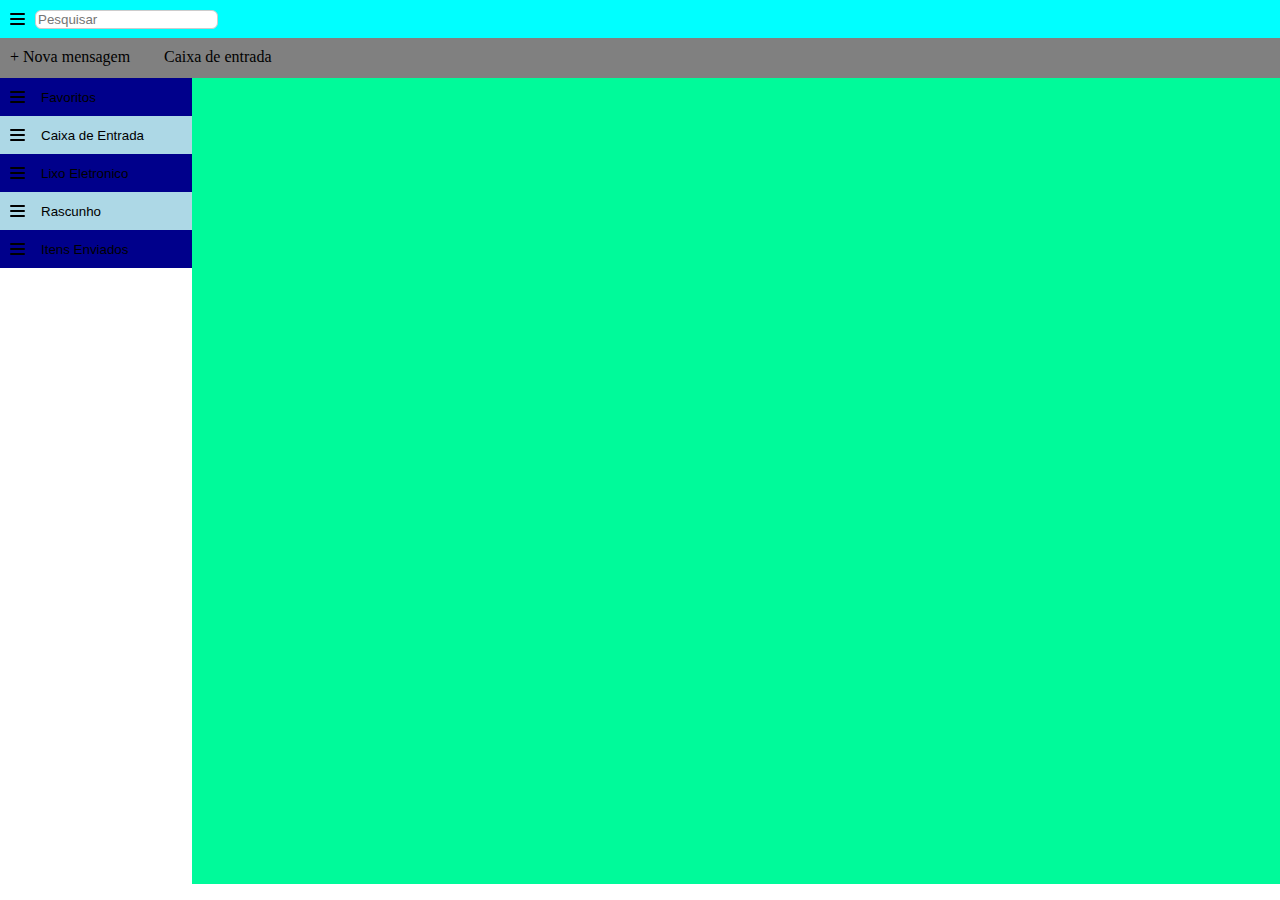
<file: paginas/caixa de entrada.html>
<html>
<head>
	<link rel="stylesheet" type="text/css" href="css/estilo.css">
	<script type="text/javascript" src="funcoes/jquery-3.4.1.js"></script>
	<script type="text/javascript" src="funcoes/funcoes.js"></script>
	<script type="text/javascript" src="funcoes/funcoes2.js"></script>
</head>
<body>
	<div class="div0">
		<div class="divSuperior">
			<div class="div1">
				<div class="divMenu">
					<div class="menuIcon"></div>
					<div class="menuIcon"></div>
					<div class="menuIcon"></div>
				</div>

				<input class="pesquisa" type="text" placeholder="Pesquisar">
			</div>
			<div class="div2">
				<a class="novaMsn" href="#">+ Nova mensagem</a>
				Caixa de entrada
			</div>
		</div>
		<div class="divInferior">
			<div class="div3">
				<iframe src="pagina/menu.html" width="100%" height="50%" frameborder="0" scrolling="no"></iframe>
			</div>
		</div>
		<div class="div4">
		</div>
	</div>
</body>
</html>
</file>
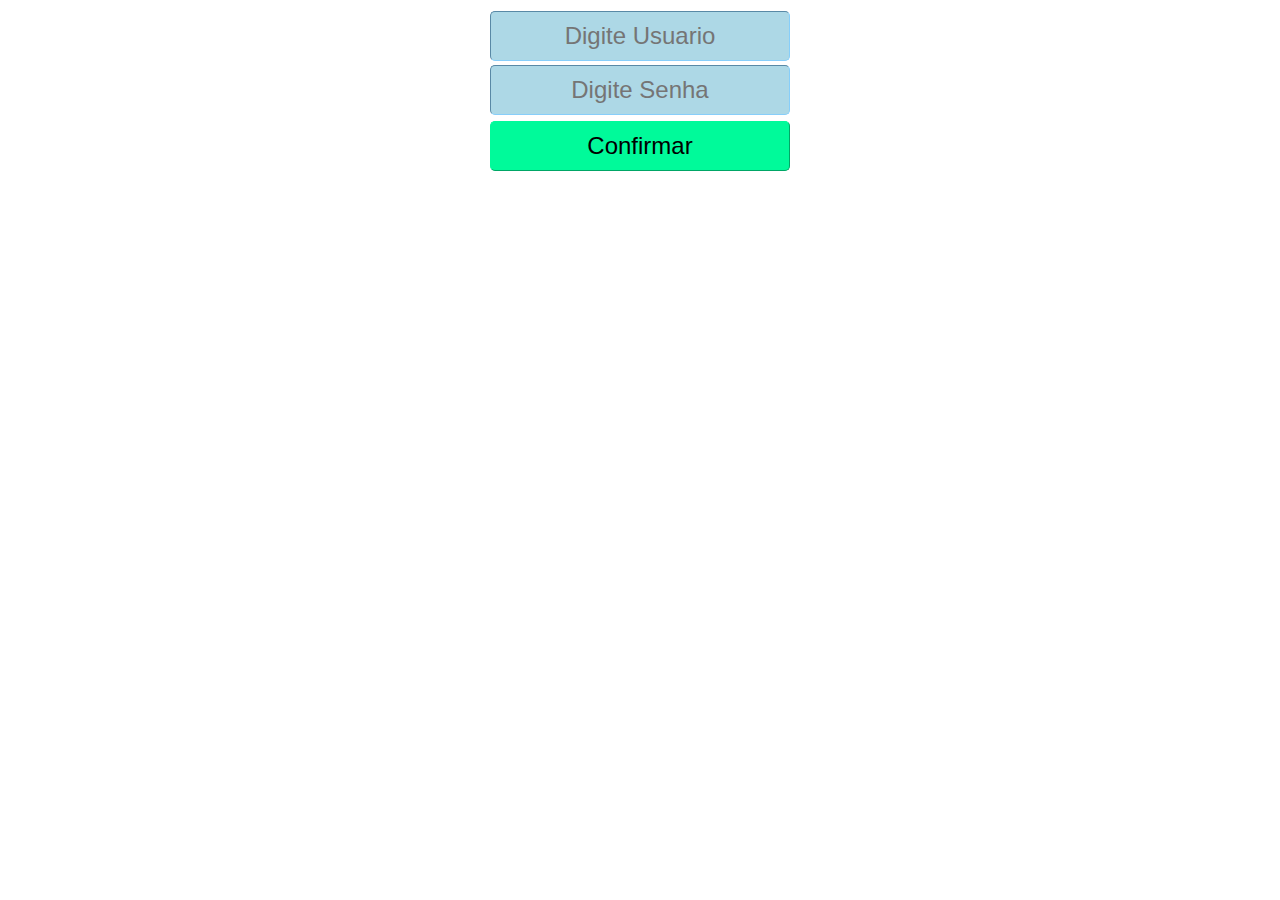
<file: paginas/login.html>
<html>
<head>
	<title>Login Email</title>
	<link rel="icon" type="image/x-icon" href="../imagens/icone.ico">
	<link rel="stylesheet" type="text/css" href="css/estilo.css">
	<script type="text/javascript" src="funcoes/jquery-3.4.1.js"></script>
	<script type="text/javascript" src="funcoes/funcoes.js"></script>
	<script type="text/javascript" src="funcoes/funcoes2.js"></script>
</head>
<body>
	<div align="center">
		<table>
			<tr>
				<td><input class="textoLogin" type="text" placeholder="digite Usuario"></td>
			</tr>
			<tr>
				<td><input class="textoLogin" type="password" placeholder="digite senha"></td>
			</tr>
		</table>
		<table>
			<tr>
				<td><button class="confirma" onclick="location.href='caixa de entrada.html'">Confirmar</button></td>
			</tr>
		</table>
	</div>
</body>
</html>
</file>
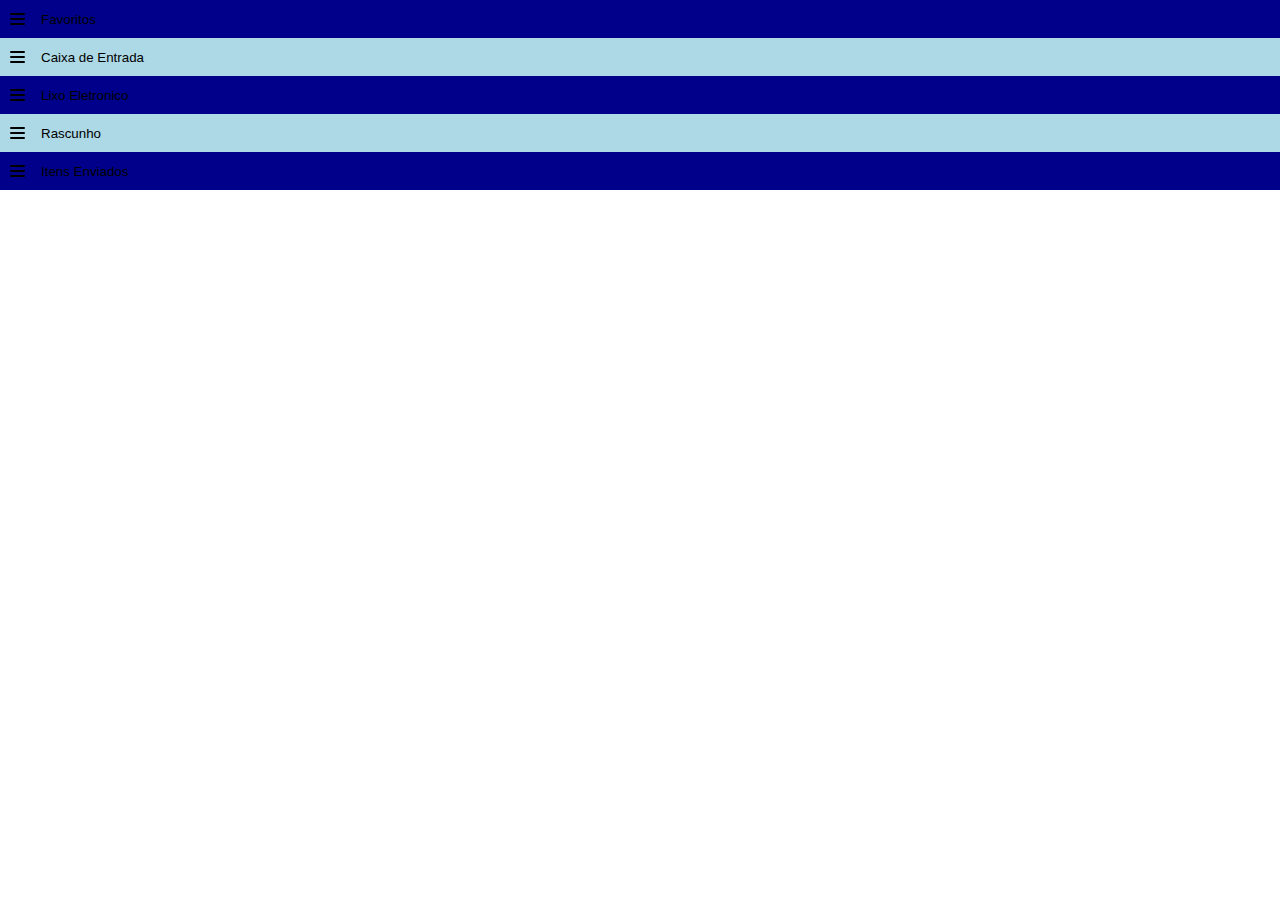
<file: paginas/pagina/menu.html>
<html>
<head>
	<link rel="stylesheet" type="text/css" href="../css/estilo.css">
	<script type="text/javascript" src="../funcoes/jquery-3.4.1.js"></script>
	<script type="text/javascript" src="../funcoes/funcoes.js"></script>
	<script type="text/javascript" src="../funcoes/funcoes2.js"></script>
</head>
<body>
	<div class="div0">
		<div class="azulE">
			<div class="menuDiv">
				<div class="menuIcon"></div>
				<div class="menuIcon"></div>
				<div class="menuIcon"></div>
			</div>
			<button class="menu2">Favoritos</button>
		</div><br>

		<div class="azulC">
			<div class="menuDiv">
				<div class="menuIcon"></div>
				<div class="menuIcon"></div>
				<div class="menuIcon"></div>
			</div>
			<button class="menu2">Caixa de Entrada</button>
		</div><br>

		<div class="azulE">
			<div class="menuDiv">
				<div class="menuIcon"></div>
				<div class="menuIcon"></div>
				<div class="menuIcon"></div>
			</div>
			<button class="menu2">Lixo Eletronico</button>
		</div><br>

		<div class="azulC">
			<div class="menuDiv">
				<div class="menuIcon"></div>
				<div class="menuIcon"></div>
				<div class="menuIcon"></div>
			</div>
			<button class="menu2">Rascunho</button>
		</div><br>

		<div class="azulE">
			<div class="menuDiv">
				<div class="menuIcon"></div>
				<div class="menuIcon"></div>
				<div class="menuIcon"></div>
			</div>
			<button class="menu2">Itens Enviados</button>
		</div><br>
	</div>
</body>
</html>
</file>
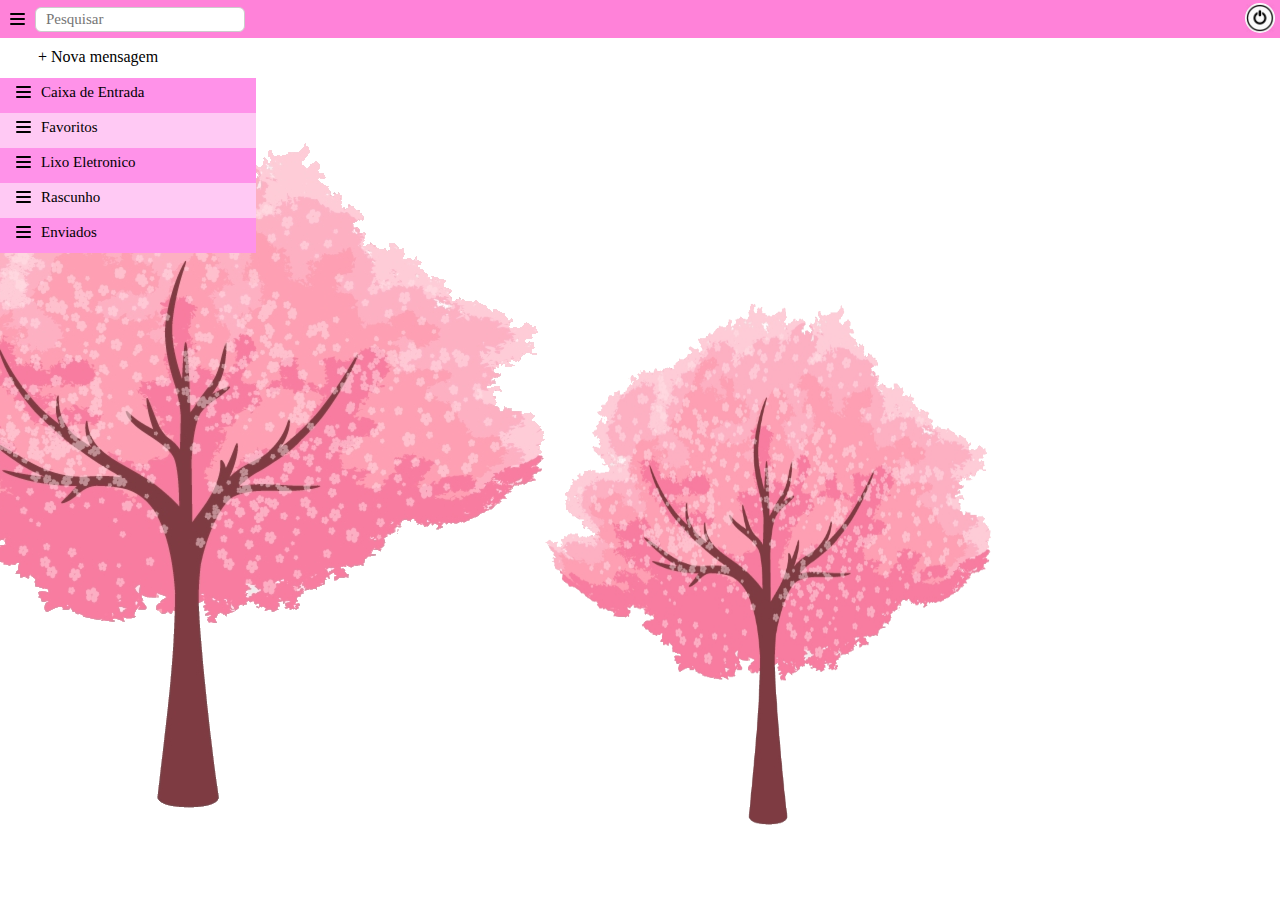
<file: projeto/paginas/caixaDeEntrada.html>
<html>
<head>
	<link rel="icon" type="image/x-icon" href="../imagens/sakuraIcon.ico">
	<link rel="stylesheet" type="text/css" href="../css/estiloEmail.css">
	<link rel="stylesheet" type="text/css" href="../css/estiloCaixaDeEntrada.css">
	<link rel="stylesheet" type="text/css" href="../css/estiloEnviados.css">
	<script type="text/javascript" src="../js/jquery-3.4.1.js"></script>
	<script type="text/javascript" src="../js/funcoesListaEmail.js"></script>
	<script type="text/javascript" src="../js/funcoesNovaMsn.js"></script>
</head>
<body>
	<div class="div0">
		<div class="divSuperior">
			<div class="div1">
				<div class="divMenu">
					<div class="menuIcon"></div>
					<div class="menuIcon"></div>
					<div class="menuIcon"></div>
				</div>
				<input class="pesquisa" type="text" placeholder="Pesquisar">
				<div class="usuario">
					<a href="../index.html">
						<img src="../imagens/logout.png" class="logout">
					</a>
				</div>
			</div>
			<div class="div2">
				<a class="novaMsn" href="novaMsn.html" >+ Nova mensagem</a>
<!--				<button class="novaMsn" id="MSN">+ Nova Mensagem</button>-->
				<b class="titulo" id="selecionado"></b>
			</div>
		</div>
		<div class="divInferior">
			<div class="div3">
<!--				<iframe src="menu.html" width="100%" height="100%" frameborder="0" scrolling="no"></iframe>-->

				<div class="divMenu0">
					<div class="rosaE">
						<button class="menu2" id="caixaEntrada">
						<div class="menuDiv menuDivArruma">
							<div class="menuIcon"></div>
							<div class="menuIcon"></div>
							<div class="menuIcon"></div>
						</div>
						Caixa de Entrada</button>
					</div><br>

					<div class="rosaC">
						<button class="menu2" id="favoritos">
							<div class="menuDiv menuDivArruma">
							<div class="menuIcon"></div>
							<div class="menuIcon"></div>
							<div class="menuIcon"></div>
						</div>
						Favoritos</button>
					</div><br>

					<div class="rosaE" id="lixoEletronico">
						<button class="menu2">
						<div class="menuDiv menuDivArruma">
							<div class="menuIcon"></div>
							<div class="menuIcon"></div>
							<div class="menuIcon"></div>
						</div>
						Lixo Eletronico</button>
					</div><br>

					<div class="rosaC" id="rascunho">
						<button class="menu2">
						<div class="menuDiv menuDivArruma">
							<div class="menuIcon"></div>
							<div class="menuIcon"></div>
							<div class="menuIcon"></div>
						</div>
						Rascunho</button>
					</div><br>

					<div class="rosaE" id="enviados">
						<button class="menu3">
						<div class="menuDiv menuDivArruma">
							<div class="menuIcon"></div>
							<div class="menuIcon"></div>
							<div class="menuIcon"></div>
						</div>
						Enviados</button>
					</div><br>
				</div>

			</div>
			<div class="div4">
<!--				<iframe src="listaEmail.html" width="100%" height="100%" frameborder="0"></iframe>-->
				<div class="divLista0">
						<!--provavelmente vamos ter que usar aquela table do ajax aqui-->
					<div id="lista"></div>
				</div>

			</div>
		</div>
	</div>
</body>
</html>
</file>
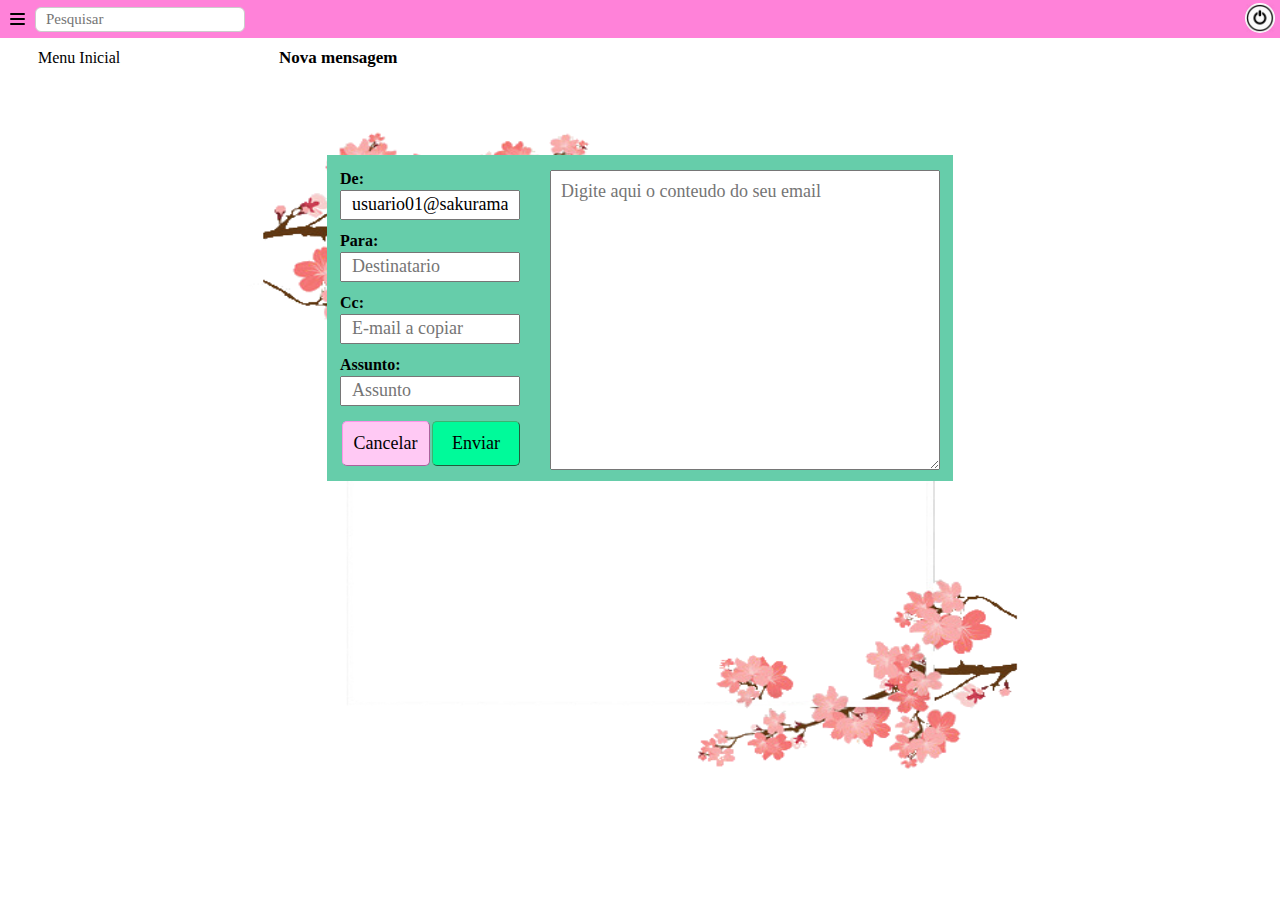
<file: projeto/paginas/novaMsn.html>
<html>
<head>
	<link rel="icon" type="image/x-icon" href="../imagens/sakuraIcon.ico">
	<link rel="stylesheet" type="text/css" href="../css/estiloNovaMsn.css">
	<link rel="stylesheet" type="text/css" href="../css/estiloEmail.css">
	<script type="text/javascript" src="../js/jquery-3.4.1.js"></script>
	<script type="text/javascript" src="../js/funcoesNovaMsn.js"></script>
</head>
<body>
	<!--Arrumar a parte de cima-->
	<div class="divSuperior">
		<div class="div1">
			<div class="divMenu">
				<div class="menuIcon"></div>
				<div class="menuIcon"></div>
				<div class="menuIcon"></div>
			</div>
			<input class="pesquisa" type="text" placeholder="Pesquisar">
			<div class="usuario">
				<a href="../index.html">
					<img src="../imagens/logout.png" class="logout">
				</a>
			</div>
		</div>
		<div class="div2">
			<a class="novaMsn" href="caixaDeEntrada.html" >Menu Inicial</a>
			<!--				<button class="novaMsn" id="MSN">+ Nova Mensagem</button>-->
			<b class="titulo">Nova mensagem</b>
		</div>

		<div class="areaMSN">
			<!--Verificar se não falta nenhuma info pedida-->
			<div class="info">
				<div>
					<b class="texto">De:</b>
					<input class="t" id="de" type="text" value="usuario01@sakuramail.com">
				</div>
				<div>
					<b class="texto">Para:</b>
					<input class="t" id="destinatario" type="text" placeholder="Destinatario">
				</div>
				<div>
					<b class="texto">Cc:</b>
					<input class="t" id="Cc" type="text" placeholder="E-mail a copiar">
				</div>
				<div>
					<b class="texto">Assunto:</b>
					<input class="t" id="assunto" type="text" placeholder="Assunto">
				</div>
				<div>
					<button class="enviar" id="envia">Enviar</button>
					<button class="cancelar" id="cancela">Cancelar</button>
				</div>
			</div>
			<div class="conteudo0">
				<textarea class="conteudo" id="conteudo" placeholder="Digite aqui o conteudo do seu email"></textarea>
			</div>
		</div>
	</body>
	</html>
</file>
<file: paginas/css/estilo.css>
.confirma{
	height: 50px;
	width: 300px;
	background-color: #00FA9A;
	font-style:arial; 
	text-align: center;
	text-transform: capitalize;
	border-style: solid 2px #CCC;
	border-radius: 5px;
	border-width: thin;
	border-color: #00FA9A;
	cursor: pointer;
	font-size: 150%;
}

.confirma:hover{
	background-color: #3CB371;;
	border-color: #2E8B57;
	cursor: pointer;
	color: white;
}

.textoLogin{
	height: 50px;
	width: 300px;
	background-color: #ADD8E6;
	font-style:arial; 
	text-align: center;
	text-transform: capitalize;
	border-style: solid 2px #CCC;
	border-radius: 5px;
	border-width: thin;
	border-color: #87CEFA;
	font-size: 150%;
}

.pesquisa{
	border: solid 1px #CCC;
	border-radius: 6px;
	float: left;
	margin-top: 10px;
}

.menu{

}

.menu:hover{
	cursor: pointer;
}

.menu2{
	width: 115px;
	height: 30px;
	text-align: left;
	border: none;
	background: none;
	float: left;
	margin-top: 4.5px;
}

.menu2:hover{
	cursor: pointer;
}

.novaMsn{
	width: 150px;
	height: 25px;
	text-align: left;
	border: none;
	background: none;
}
/*
.novaMsn:hover{
	cursor: pointer;
}

.tabela1{
	background-color: cyan;
	display: block;
	margin-top: -8px;
	margin-right: -8px;
	margin-left: -8px;
}

.tabela2{
	background-color: gray;
	display: block;
	margin-right: -8px;
	margin-left: -8px;
}

.tabela3{
	display: inline-block;
	border-collapse: collapse;
}

.tabela3 tr:nth-child(2n){
	background-color: blue;
}

.tabela3 tr:nth-child(2n+1){
	background-color: lightblue;
}

.tabela4{
	height: 100%;
	width: 100%;
	background-color: lightpink;
	margin-left: 140px;
	margin-bottom: 600px;
	margin-top: -616px;
}
*/
.div0{
	height: 100%;
	position: relative;
	margin: -8;
	display: block;
	overflow: hidden;
}

.div1{
	width: 100%;
	height: 30px;
	background-color: cyan;
	display: table;
	position: relative;
	float: top;
}

.div2{
	width: 100%;
	height: 30px;
	background-color: gray;
/*	display: inline-block;
*/	padding-top: 5px;
	padding-bottom: 5px;
	margin: none;
	float: bottom;
}

.div2 a{
	display: inline-block;
	color: black;
	text-decoration: none;
	margin-top: 5px;
	margin-left: 10PX;
}

.divSuperior{
/*	width: 100%;
*/	overflow: hidden;
/*	margin-top: -8px;
	margin-right: -8px;
	margin-left: -8px;
	position: relative;
*/	float: top;
	display: block;
}
/*
.div3{
	width: 15%;
	height: 548px;
	background-color: #D3D3D3;
	display: inline-block;
	float: left;
	z-index: auto;
}
*/

.div3{
	margin: 0;
	padding: 0;
	width: 15%;
	height: 100%;
/*	background-color: lightpink;
*/	position: fixed;
/*	height: 100%;
*/	overflow: hidden;
	float: left;
}

.div4{
	margin: 0;
	padding: 0;
	width: 85%;
	height: 100%;
	background-color: #00FA9A;
	overflow: hidden;
	float: right;
	position: relative;
}

.divInferior{
	overflow: hidden;
/*	margin-bottom: -8px;
	margin-right: -8px;
	margin-left: -8px;
*/	position: relative;
	float: bottom;
	display: grid;
	grid-template-columns: auto auto;
}

.imgMenu{
	height: 30px;
	width: 30px;
}

.divMenu{
	margin: 10px;
	display: inline-block;
	float: left;
}

.divMenu:hover{
	cursor: pointer;
}

.menuIcon{
	width: 15px;
	height: 2px;
	background-color: black;
	margin: 3px 0;
	border-radius: 30px;
}

.menuDiv{
	margin: 10px;
	display: inline-block;
	float: left;
}

.menuDiv:hover{
	cursor: pointer;
}

.azulC{
	background-color: lightblue;
	display: inline-block;
	width: 100%;	
}

.azulE{
	background-color: darkblue;
	display: inline-block;
	width: 100%;
}
/*
.div3 a{
	display: inline-block;
	color: black;
	text-decoration: none;
	margin-top: 10px;
}
*/
</file>
<file: projeto/css/estiloEmail.css>
body{
	margin: 0px;
}

.pesquisa{
	border: solid 1px #CCC;
	border-radius: 6px;
	float: left;
	margin-top: 6.5px;
	font-family:Centaur; 
	width: 210px;
	height: 25px;
	text-align: left;
	text-transform: capitalize;
	padding-left: 10px;
	padding-right: 10px;
	font-size: 15px;
}

.menu{

}

.menu:hover{
	cursor: pointer;
}

.menu2{
	width: 200px;
	height: 20px;
	margin-top: 10px;
	margin-bottom: 10px;
	text-align: left;
	border: none;
	background: none;
	float: left;
	margin-top: 5px;
	font-family:Centaur; 
	font-size: 15px;
}

.menu2:hover{
	cursor: pointer;
}

.menu3{
	width: 200px;
	height: 20px;
	margin-top: 10px;
	margin-bottom: 10px;
	text-align: left;
	border: none;
	background: none;
	float: left;
	margin-top: 5px;
	font-family:Centaur; 
	font-size: 15px;
}

.menu3:hover{
	cursor: pointer;
}

.novaMsn{
	width: 150px;
	height: 25px;
	text-align: left;
	border: none;
	background: none;
	color: white;
	font-family:Centaur;
	text-decoration: none;
}

.novaMsn:hover{
	color: blue;
	cursor: pointer;
}

.div0{
	height: 100%;
	width: 100%;
	position: relative;
	display: block;
	overflow: hidden;
	background-image: url("../imagens/sakuraFundoMenu.png");
	background-repeat: no-repeat;
	background-position: -63% 75%;
}

.div1{
	width: 100%;
	height: 30px;
	background-color: #FF82D9;
	display: table;
	float: top;
}

.div2{
	width: 100%;
	height: 30px;
	display: inline-block;
	padding-top: 5px;
	padding-bottom: 5px;
	margin: none;
	float: bottom;
}

.div2 a{
	display: inline-block;
	color: black;
	text-decoration: none;
	margin-top: 5px;
	margin-left: 38px;
	font-family:Centaur; 
}

.div2 b{
	display: inline-block;
	color: black;
	text-decoration: none;
	margin-top: 5px;
	margin-left: 62px;
	font-family:Centaur;
	font-size: 17px; 
}

.divSuperior{
	overflow: hidden;
	float: top;
	display: block;
}

.div3{
	margin: 0;
	padding: 0;
	width: 20%;
	height: 100%;
	position: fixed;
	overflow: hidden;
	float: left;
}

.div4{
	margin: 0;
	padding: 0;
	width: 80%;
	height: 88.1%;
	overflow: hidden;
	float: right;
	position: relative;
	background-image: url("../imagens/sakuraFundoMenu.png");
	background-repeat: no-repeat;
	background-position: 50% 100%;
	background-size: 550px 600px;
}

.divInferior{
	overflow: hidden;
	position: relative;
	float: bottom;
}

.imgMenu{
	height: 30px;
	width: 30px;
}

.divMenu0{
	height: 100%;
	width: 100%;
	position: relative;
	display: block;
	overflow: auto;	
}
	
.divMenu{
	margin: 10px;
	display: inline-block;
	float: left;
}

.divMenu:hover{
	cursor: pointer;
}

.menuIcon{
	width: 15px;
	height: 2px;
	background-color: black;
	margin: 3px 0;
	border-radius: 30px;
}

.menuDiv{
	margin: 10px;
	display: inline-block;
	float: left;
}

.menuDiv:hover{
	cursor: pointer;
}

.menuDivArruma{
	margin-top: -1px;
}

.rosaC{
	background-color: #FFC9F4;
	display: inline-block;
	width: 100%;
}

.rosaE{
	background-color: #FF92E9;
	display: inline-block;
	width: 100%;
}

.divLista0{
	height: 100%;
	width: 100%;
/*	background-color: #3CB371;
*/	overflow: auto;
}

.titulo{
	padding-left: 25px;
}

.usuario{
	width: 30px;
	height: 30px;
	background-color: white;
	margin: 3px 0;
	border-radius: 30px;
	float: right;
	margin-right: 5px;
}

.usuario:hover{
	background-color: #B22222;
}

.logout{
	width: 30px;
	height: 30px;
}
</file>
<file: projeto/css/estiloCaixaDeEntrada.css>
table{
	background-color: #66CDAA;
	width: 100%;
	height: 7%;
	font-size: 14px;
	text-align: left;
	/*	border-bottom-color: #3CB371;
	/*
	tem q coloca aquela linha em baixo pra dividir os emails TT
	*/
}
.linha{
	border-bottom-color: black;
}

img{
	height: 45px;
	width: 45px;
}

.l00{
	width: 9%;
}

.l01{
	width: 16%;
}

.l01o1{
	width: 5%;
}

.l02{
	width: 12%;
}

.l03{
	width: 60%;
}
</file>
<file: projeto/css/estiloEnviados.css>
table{
	background-color: #66CDAA;
	width: 100%;
	height: 6%;
	font-size: 14px;
	text-align: left;
	/*	border-bottom-color: #3CB371;
	/*
	tem q coloca aquela linha em baixo pra dividir os emails TT
	*/
}
.linha{
	border-bottom-color: #3CB371;
}

.img{
	width: 60%;
}

.l0{
	width: 9%;
}

.l1{
	width: 16%;
}

.l1o1{
	width: 5%;
}

.l2{
	width: 12%;
}

.l3{
	width: 60%;
}
</file>
<file: projeto/css/estiloNovaMsn.css>
body{
	background-image: url("../imagens/sakuraMsn.png");
	background-repeat: no-repeat;
	background-size: 850px 660px;
	background-position: center;
/*	background-color: #3CB371;
*/	margin: 0px;
}

.areaMSN{
	background-color: #66CDAA;
	height: 300px;
	width: 600px;
	text-align: center;
	margin: auto;
	margin-top: 6%;
	padding: 13px;
}

.t{
	width: 100%;
	height: 10%;
	padding-left: 10px;
	padding-right: 10px;
	margin-top: 2px;
	font-family:Centaur; 
	font-size: 18px;
	float: right;
	margin-bottom: 10px;
}

.conteudo{
	width: 100%;
	height: 100%;
	padding: 10px;
	margin-top: 2px;
	font-family:Centaur; 
	font-size: 18px;
}

.enviar {
	float: right;
	margin-left: 2.5px;
	margin-top: 2px;
	width: 88px;
	height: 45px;
	font-family:Centaur; 
	font-size: 18px;
	margin-top: 5px;
	border-style: solid 2px #CCC;
	border-radius: 5px;
	border-width: thin;
	background-color: #00FA9A;
	border-color: #3CB371;
}

.enviar:hover{
	background-color: #3CB371;
	border-color: #00FA9A;
	cursor: pointer;
	color: white;
}

.cancelar{
	float: right;
	margin-top: 2px;
	width: 88px;
	height: 45px;
	font-family:Centaur; 
	font-size: 18px;
	margin-top: 5px;
	border-style: solid 2px #CCC;
	border-radius: 5px;
	border-width: thin;
	background-color: #FFC9F4;
	border-color: #FF92E9;
}

.cancelar:hover{
	background-color: #B22222;
	border-color: #8B0000;
	cursor: pointer;
	color: white;
}


.texto{
	float: left;
	padding-top: 2px;
}

.info{
	float: left;
	height: 100%;
	width: 30%
}

.conteudo0{
	float: right;
	height: 100%;
	width: 65%;
}
</file>
